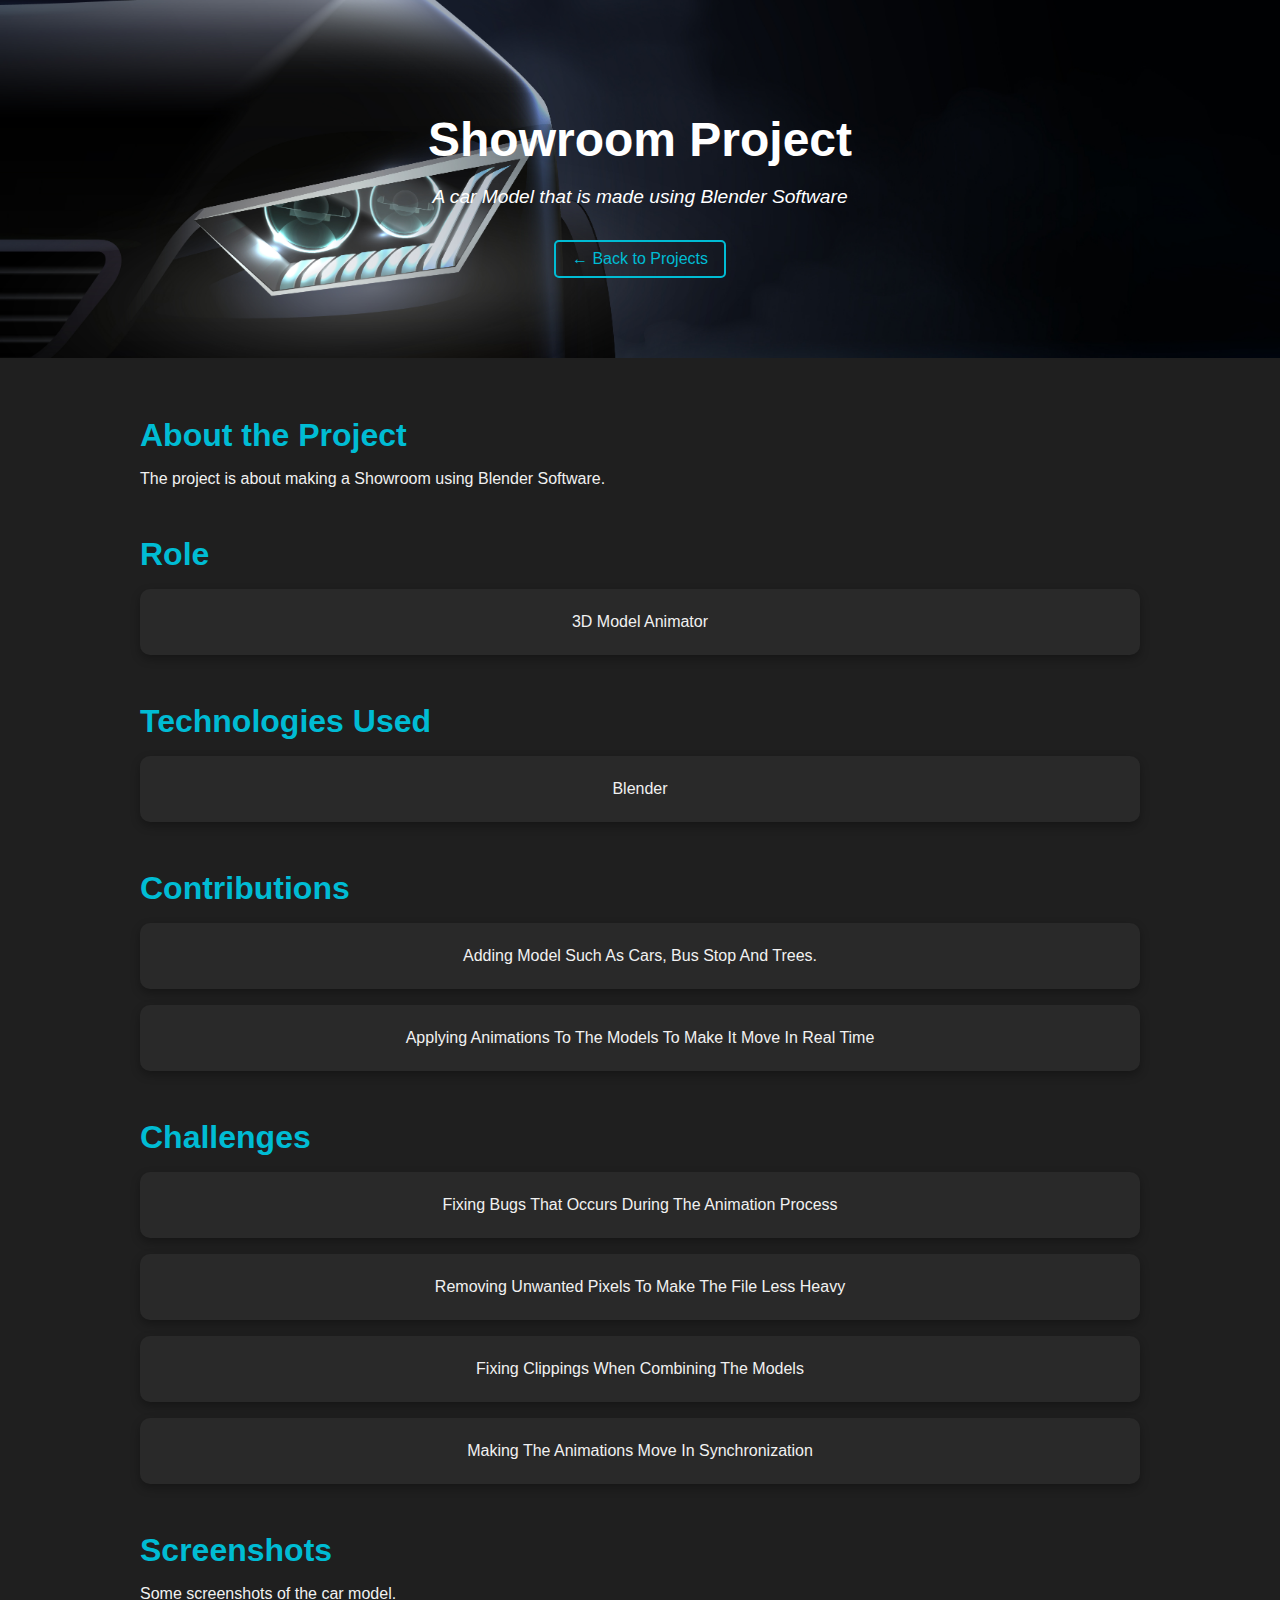
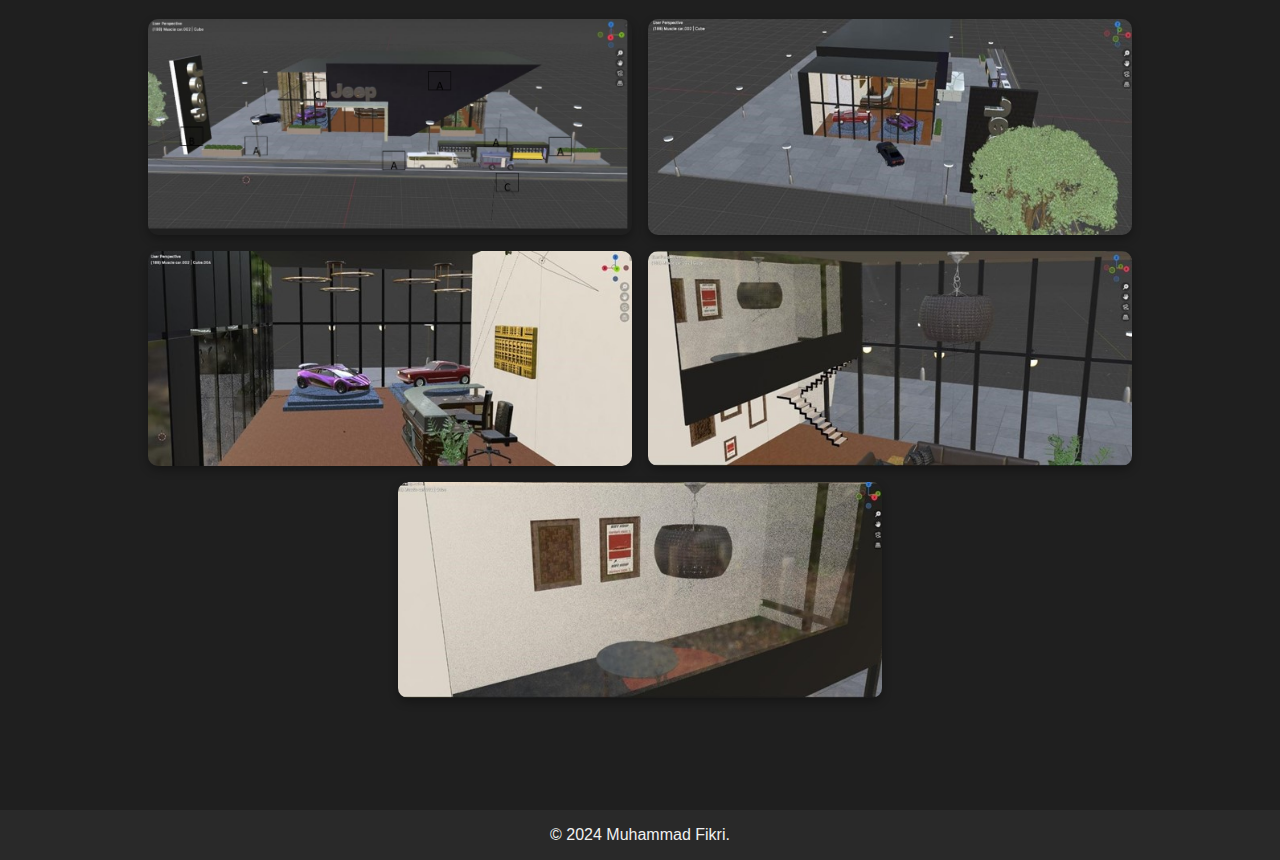
<file: car.html>
<html>
<head>
  <meta charset="UTF-8">
  <meta name="viewport" content="width=device-width, initial-scale=1.0">
  <title>3D Car Model</title>
  <style>
    body {
      font-family: 'Arial', sans-serif;
      margin: 0;
      padding: 0;
      background-color: #1f1f1f;
      color: #f1f1f1;
    }

    header {
      background-image: url('carback.jpg');
      background-size: cover;
      background-position: center;
      color: #fff;
      text-align: center;
      padding: 5rem 2rem;
    }

    header h1 {
      font-size: 3rem;
      margin-bottom: 1rem;
    }

    header p {
      font-size: 1.2rem;
      font-style: italic;
      margin-bottom: 2rem;
    }

    .back-link {
      color: #00bcd4;
      text-decoration: none;
      font-size: 1rem;
      padding: 0.5rem 1rem;
      border: 2px solid #00bcd4;
      border-radius: 5px;
      display: inline-block;
      transition: all 0.3s;
    }

    .back-link:hover {
      background-color: #00bcd4;
      color: #1f1f1f;
    }

    main {
      padding: 2rem;
      max-width: 1000px;
      margin: 0 auto;
    }

    section {
      margin-bottom: 3rem;
    }

    h2 {
      color: #00bcd4;
      font-size: 2rem;
      margin-bottom: 1rem;
    }

    .challenge-list {
      display: flex;
      flex-wrap: wrap;
      gap: 1rem;
    }

    .challenge-card {
      background-color: #292929;
      padding: 1.5rem;
      border-radius: 10px;
      box-shadow: 0 4px 10px rgba(0, 0, 0, 0.3);
      flex: 1 1 calc(50% - 1rem);
      text-align: center;
    }

    .screenshots {
      display: flex;
      flex-wrap: wrap;
      gap: 1rem;
      justify-content: center;
    }

    .screenshots img {
      width: calc(50% - 1rem);
      border-radius: 10px;
      box-shadow: 0 4px 10px rgba(0, 0, 0, 0.3);
      transition: transform 0.3s;
    }

    .screenshots img:hover {
      transform: scale(1.05);
    }

    footer {
      text-align: center;
      padding: 1rem 0;
      background-color: #292929;
      color: #f1f1f1;
      margin-top: 2rem;
    }

    footer p {
      margin: 0;
    }
  </style>
</head>
<body>
  <header>
    <h1>Showroom Project</h1>
    <p>A car Model that is made using Blender Software</p>
    <a href="index.html" class="back-link">← Back to Projects</a>
  </header>
  <main>

    <section>
      <h2>About the Project</h2>
      <p>
        The project is about making a Showroom using Blender Software.
      </p>
    </section>

 <section>
      <h2>Role</h2>
      <div class="challenge-list">
        <div class="challenge-card">3D Model Animator</div>
      </div>
    </section>

<section>
      <h2>Technologies Used</h2>
      <div class="challenge-list">
        <div class="challenge-card">Blender</div>
      </div>
    </section>

<section>
      <h2>Contributions</h2>
      <div class="challenge-list">
        <div class="challenge-card">Adding Model Such As Cars, Bus Stop And Trees.</div>
        <div class="challenge-card">Applying Animations To The Models To Make It Move In Real Time</div>
      </div>
    </section>

    <section>
      <h2>Challenges</h2>
      <div class="challenge-list">
        <div class="challenge-card">Fixing Bugs That Occurs During The Animation Process</div>
        <div class="challenge-card">Removing Unwanted Pixels To Make The File Less Heavy</div>
        <div class="challenge-card">Fixing Clippings When Combining The Models</div>
        <div class="challenge-card">Making The Animations Move In Synchronization</div>
      </div>
    </section>

     <section>
      <h2>Screenshots</h2>
<p>
        Some screenshots of the car model.
      </p>
      <div class="screenshots">
        <img src="car1.png" alt="Screenshot 1">
        <img src="car2.jpg" alt="Screenshot 2">
        <img src="car3.jpg" alt="Screenshot 3">
        <img src="car4.jpg" alt="Screenshot 4">
        <img src="car5.jpg" alt="Screenshot 5">
      </div>
    </section>
  </main>
  <footer>
    <p>&copy; 2024 Muhammad Fikri.</p>
  </footer>
</body>
</html>
</file>
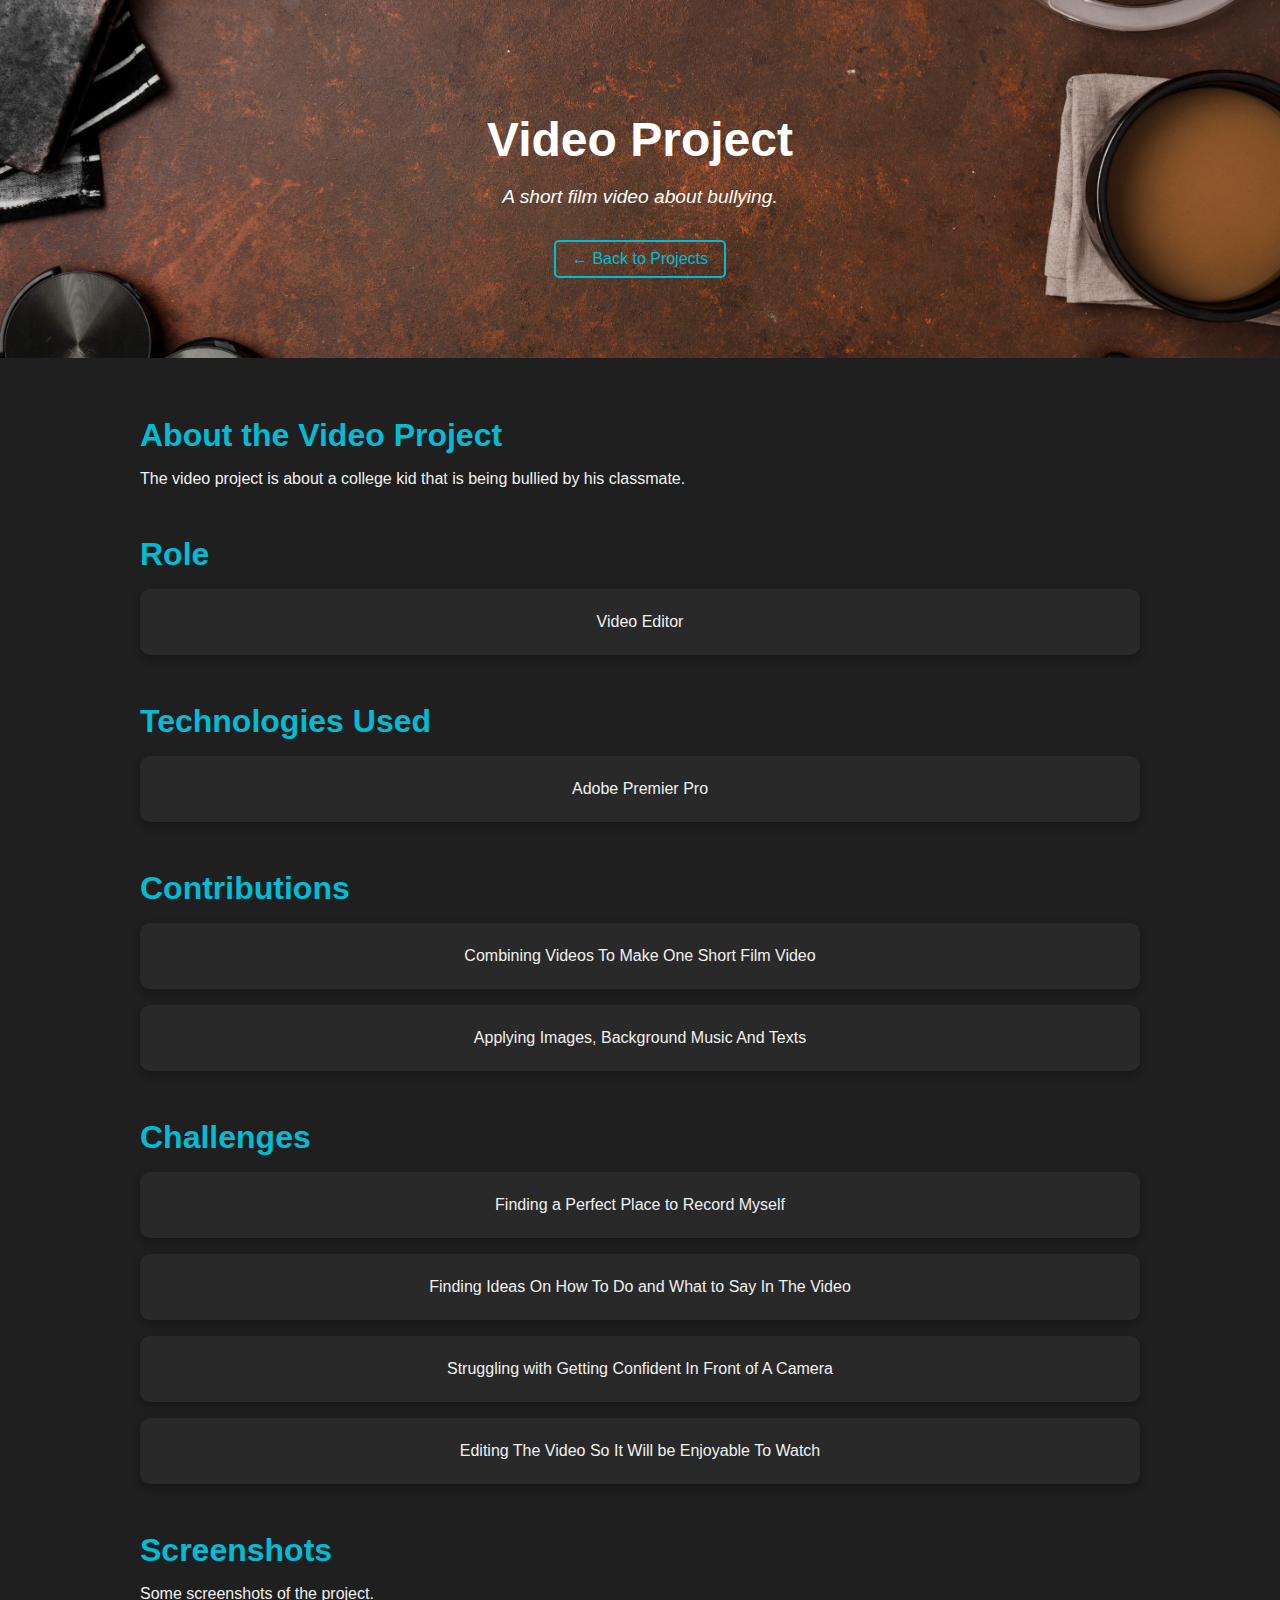
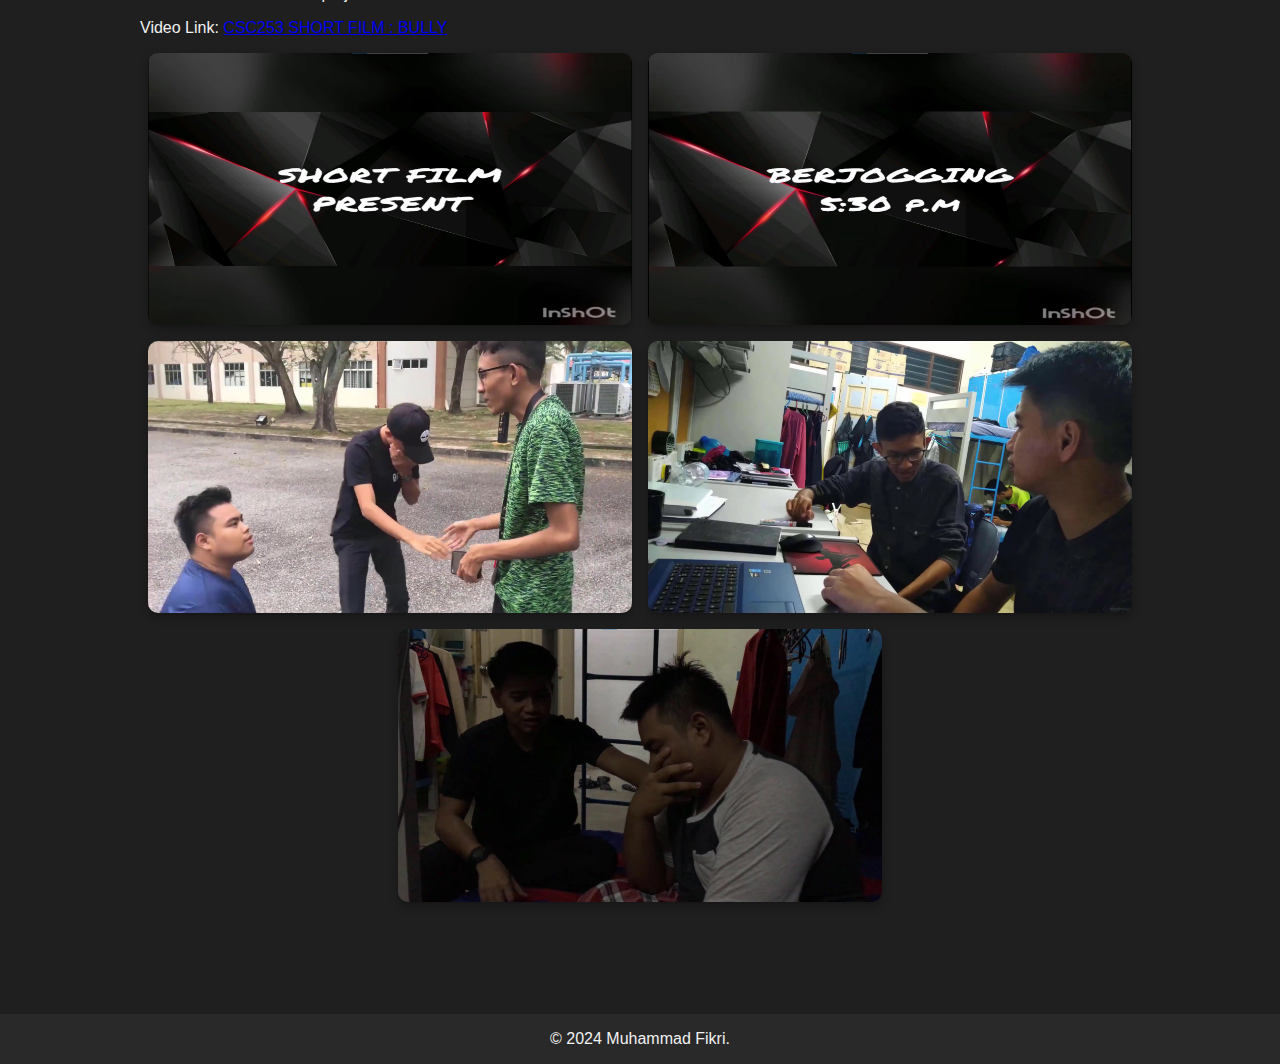
<file: editvideo.html>
<html>
<head>
  <meta charset="UTF-8">
  <meta name="viewport" content="width=device-width, initial-scale=1.0">
  <title>Video Editing</title>
  <style>
    body {
      font-family: 'Arial', sans-serif;
      margin: 0;
      padding: 0;
      background-color: #1f1f1f;
      color: #f1f1f1;
    }

    header {
      background-image: url('videoedit.jpg');
      background-size: cover;
      background-position: center;
      color: #fff;
      text-align: center;
      padding: 5rem 2rem;
    }

    header h1 {
      font-size: 3rem;
      margin-bottom: 1rem;
    }

    header p {
      font-size: 1.2rem;
      font-style: italic;
      margin-bottom: 2rem;
    }

    .back-link {
      color: #00bcd4;
      text-decoration: none;
      font-size: 1rem;
      padding: 0.5rem 1rem;
      border: 2px solid #00bcd4;
      border-radius: 5px;
      display: inline-block;
      transition: all 0.3s;
    }

    .back-link:hover {
      background-color: #00bcd4;
      color: #1f1f1f;
    }

    main {
      padding: 2rem;
      max-width: 1000px;
      margin: 0 auto;
    }

    section {
      margin-bottom: 3rem;
    }

    h2 {
      color: #00bcd4;
      font-size: 2rem;
      margin-bottom: 1rem;
    }

    .challenge-list {
      display: flex;
      flex-wrap: wrap;
      gap: 1rem;
    }

    .challenge-card {
      background-color: #292929;
      padding: 1.5rem;
      border-radius: 10px;
      box-shadow: 0 4px 10px rgba(0, 0, 0, 0.3);
      flex: 1 1 calc(50% - 1rem);
      text-align: center;
    }

    .screenshots {
      display: flex;
      flex-wrap: wrap;
      gap: 1rem;
      justify-content: center;
    }

    .screenshots img {
      width: calc(50% - 1rem);
      border-radius: 10px;
      box-shadow: 0 4px 10px rgba(0, 0, 0, 0.3);
      transition: transform 0.3s;
    }

    .screenshots img:hover {
      transform: scale(1.05);
    }

    footer {
      text-align: center;
      padding: 1rem 0;
      background-color: #292929;
      color: #f1f1f1;
      margin-top: 2rem;
    }

    footer p {
      margin: 0;
    }
  </style>
</head>
<body>
  <header>
    <h1>Video Project</h1>
    <p>A short film video about bullying.</p>
    <a href="index.html" class="back-link">← Back to Projects</a>
  </header>
  <main>
    <section>
      <h2>About the Video Project</h2>
      <p>
        The video project is about a college kid that is being bullied by his classmate.
      </p>
    </section>

<section>
      <h2>Role</h2>
      <div class="challenge-list">
        <div class="challenge-card">Video Editor</div>
      </div>
    </section>

<section>
      <h2>Technologies Used</h2>
      <div class="challenge-list">
        <div class="challenge-card">Adobe Premier Pro</div>
      </div>
    </section>

<section>
      <h2>Contributions</h2>
      <div class="challenge-list">
        <div class="challenge-card">Combining Videos To Make One Short Film Video</div>
        <div class="challenge-card">Applying Images, Background Music And Texts</div>
      </div>
    </section>


    <section>
      <h2>Challenges</h2>
      <div class="challenge-list">
        <div class="challenge-card">Finding a Perfect Place to Record Myself</div>
        <div class="challenge-card">Finding Ideas On How To Do and What to Say In The Video</div>
        <div class="challenge-card">Struggling with Getting Confident In Front of A Camera</div>
        <div class="challenge-card">Editing The Video So It Will be Enjoyable To Watch</div>
      </div>
    </section>

    <section>
      <h2>Screenshots</h2>
<p>
        Some screenshots of the project.
      </p>
<p> Video Link: <a href="https://youtu.be/hY8oQ1tSR2o?si=LOmZOI-ji7yxlfTi" class="Video Link">CSC253 SHORT FILM : BULLY</a></p>
      <div class="screenshots">
        <img src="V1.jpg" alt="Screenshot 1">
        <img src="V2.jpg" alt="Screenshot 2">
        <img src="V3.jpg" alt="Screenshot 3">
        <img src="V4.jpg" alt="Screenshot 4">
        <img src="V5.jpg" alt="Screenshot 5">
      </div>
</section>

  </main>
  <footer>
    <p>&copy; 2024 Muhammad Fikri.</p>
  </footer>
</body>
</html>
</file>
